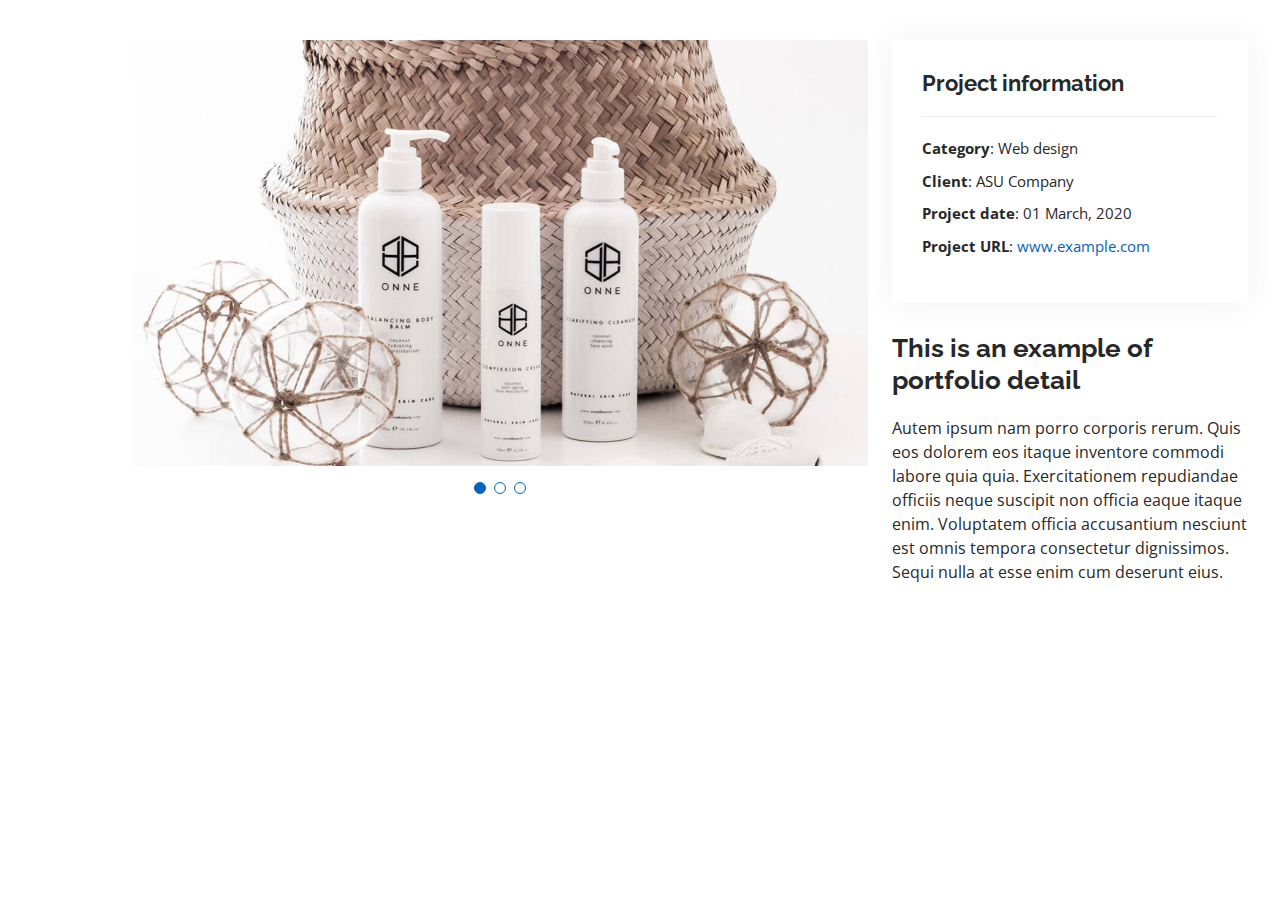
<file: portfolio-details.html>
<!DOCTYPE html>
<html lang="en">

<head>
  <meta charset="utf-8">
  <meta content="width=device-width, initial-scale=1.0" name="viewport">

  <title>Portfolio Details - Personal Bootstrap Template</title>
  <meta content="" name="description">
  <meta content="" name="keywords">

  <!-- Favicons -->
  <link href="assets/img/favicon.png" rel="icon">
  <link href="assets/img/apple-touch-icon.png" rel="apple-touch-icon">

  <!-- Google Fonts -->
  <link href="https://fonts.googleapis.com/css?family=Open+Sans:300,300i,400,400i,600,600i,700,700i|Raleway:300,300i,400,400i,500,500i,600,600i,700,700i|Poppins:300,300i,400,400i,500,500i,600,600i,700,700i" rel="stylesheet">

  <!-- Vendor CSS Files -->
  <link href="assets/vendor/aos/aos.css" rel="stylesheet">
  <link href="assets/vendor/bootstrap/css/bootstrap.min.css" rel="stylesheet">
  <link href="assets/vendor/bootstrap-icons/bootstrap-icons.css" rel="stylesheet">
  <link href="assets/vendor/boxicons/css/boxicons.min.css" rel="stylesheet">
  <link href="assets/vendor/glightbox/css/glightbox.min.css" rel="stylesheet">
  <link href="assets/vendor/swiper/swiper-bundle.min.css" rel="stylesheet">

  <!-- Template Main CSS File -->
  <link href="assets/css/style.css" rel="stylesheet">

  <!-- =======================================================
  * Template Name: MyResume
  * Updated: Nov 17 2023 with Bootstrap v5.3.2
  * Template URL: https://bootstrapmade.com/free-html-bootstrap-template-my-resume/
  * Author: BootstrapMade.com
  * License: https://bootstrapmade.com/license/
  ======================================================== -->
</head>

<body>

  <main id="main">

    <!-- ======= Portfolio Details Section ======= -->
    <section id="portfolio-details" class="portfolio-details">
      <div class="container">

        <div class="row gy-4">

          <div class="col-lg-8">
            <div class="portfolio-details-slider swiper">
              <div class="swiper-wrapper align-items-center">

                <div class="swiper-slide">
                  <img src="assets/img/portfolio/portfolio-details-1.jpg" alt="">
                </div>

                <div class="swiper-slide">
                  <img src="assets/img/portfolio/portfolio-details-2.jpg" alt="">
                </div>

                <div class="swiper-slide">
                  <img src="assets/img/portfolio/portfolio-details-3.jpg" alt="">
                </div>

              </div>
              <div class="swiper-pagination"></div>
            </div>
          </div>

          <div class="col-lg-4">
            <div class="portfolio-info">
              <h3>Project information</h3>
              <ul>
                <li><strong>Category</strong>: Web design</li>
                <li><strong>Client</strong>: ASU Company</li>
                <li><strong>Project date</strong>: 01 March, 2020</li>
                <li><strong>Project URL</strong>: <a href="#">www.example.com</a></li>
              </ul>
            </div>
            <div class="portfolio-description">
              <h2>This is an example of portfolio detail</h2>
              <p>
                Autem ipsum nam porro corporis rerum. Quis eos dolorem eos itaque inventore commodi labore quia quia. Exercitationem repudiandae officiis neque suscipit non officia eaque itaque enim. Voluptatem officia accusantium nesciunt est omnis tempora consectetur dignissimos. Sequi nulla at esse enim cum deserunt eius.
              </p>
            </div>
          </div>

        </div>

      </div>
    </section><!-- End Portfolio Details Section -->

  </main><!-- End #main -->

  <div id="preloader"></div>
  <a href="#" class="back-to-top d-flex align-items-center justify-content-center"><i class="bi bi-arrow-up-short"></i></a>

  <!-- Vendor JS Files -->
  <script src="assets/vendor/purecounter/purecounter_vanilla.js"></script>
  <script src="assets/vendor/aos/aos.js"></script>
  <script src="assets/vendor/bootstrap/js/bootstrap.bundle.min.js"></script>
  <script src="assets/vendor/glightbox/js/glightbox.min.js"></script>
  <script src="assets/vendor/isotope-layout/isotope.pkgd.min.js"></script>
  <script src="assets/vendor/swiper/swiper-bundle.min.js"></script>
  <script src="assets/vendor/typed.js/typed.umd.js"></script>
  <script src="assets/vendor/waypoints/noframework.waypoints.js"></script>
  <script src="assets/vendor/php-email-form/validate.js"></script>

  <!-- Template Main JS File -->
  <script src="assets/js/main.js"></script>

</body>

</html>
</file>
<file: assets/css/style.css>
/**
* Template Name: MyResume
* Updated: Nov 17 2023 with Bootstrap v5.3.2
* Template URL: https://bootstrapmade.com/free-html-bootstrap-template-my-resume/
* Author: BootstrapMade.com
* License: https://bootstrapmade.com/license/
*/

/*--------------------------------------------------------------
# General
--------------------------------------------------------------*/
body {
  font-family: "Open Sans", sans-serif;
  color: #272829;
}

a {
  color: #0563bb;
  text-decoration: none;
}

a:hover {
  color: #067ded;
  text-decoration: none;
}

h1,
h2,
h3,
h4,
h5,
h6 {
  font-family: "Raleway", sans-serif;
}

/*--------------------------------------------------------------
# Back to top button
--------------------------------------------------------------*/
.back-to-top {
  position: fixed;
  visibility: hidden;
  opacity: 0;
  right: 15px;
  bottom: 15px;
  z-index: 996;
  background: #0563bb;
  width: 40px;
  height: 40px;
  border-radius: 50px;
  transition: all 0.4s;
}

.back-to-top i {
  font-size: 28px;
  color: #fff;
  line-height: 0;
}

.back-to-top:hover {
  background: #0678e3;
  color: #fff;
}

.back-to-top.active {
  visibility: visible;
  opacity: 1;
}

/*--------------------------------------------------------------
# Preloader
--------------------------------------------------------------*/
#preloader {
  position: fixed;
  top: 0;
  left: 0;
  right: 0;
  bottom: 0;
  z-index: 9999;
  overflow: hidden;
  background: #fff;
}

#preloader:before {
  content: "";
  position: fixed;
  top: calc(50% - 30px);
  left: calc(50% - 30px);
  border: 6px solid #0563bb;
  border-top-color: #fff;
  border-bottom-color: #fff;
  border-radius: 50%;
  width: 60px;
  height: 60px;
  animation: animate-preloader 1s linear infinite;
}

@keyframes animate-preloader {
  0% {
    transform: rotate(0deg);
  }

  100% {
    transform: rotate(360deg);
  }
}

/*--------------------------------------------------------------
# Disable aos animation delay on mobile devices
--------------------------------------------------------------*/
@media screen and (max-width: 768px) {
  [data-aos-delay] {
    transition-delay: 0 !important;
  }
}

/*--------------------------------------------------------------
# Header
--------------------------------------------------------------*/
#header {
  position: fixed;
  top: 0;
  left: 0;
  bottom: 0;
  z-index: 9997;
  transition: all 0.5s;
  padding: 15px;
  overflow-y: auto;
}

@media (max-width: 991px) {
  #header {
    width: 300px;
    background: #fff;
    border-right: 1px solid #e6e9ec;
    left: -300px;
  }
}

@media (min-width: 991px) {
  #main {
    margin-left: 100px;
  }
}

/*--------------------------------------------------------------
# Navigation Menu
--------------------------------------------------------------*/
/**
* Desktop Navigation
*/
.nav-menu {
  padding: 0;
  display: block;
}

.nav-menu * {
  margin: 0;
  padding: 0;
  list-style: none;
}

.nav-menu>ul>li {
  position: relative;
  white-space: nowrap;
}

.nav-menu a,
.nav-menu a:focus {
  display: flex;
  align-items: center;
  color: #45505b;
  padding: 10px 18px;
  margin-bottom: 8px;
  transition: 0.3s;
  font-size: 15px;
  border-radius: 50px;
  background: #f2f3f5;
  height: 56px;
  width: 100%;
  overflow: hidden;
  transition: 0.3s;
}

.nav-menu a i,
.nav-menu a:focus i {
  font-size: 20px;
}

.nav-menu a span,
.nav-menu a:focus span {
  padding: 0 5px 0 7px;
  color: #45505b;
}

@media (min-width: 992px) {

  .nav-menu a,
  .nav-menu a:focus {
    width: 56px;
  }

  .nav-menu a span,
  .nav-menu a:focus span {
    display: none;
    color: #fff;
  }
}

.nav-menu a:hover,
.nav-menu .active,
.nav-menu .active:focus,
.nav-menu li:hover>a {
  color: #fff;
  background: #0563bb;
}

.nav-menu a:hover span,
.nav-menu .active span,
.nav-menu .active:focus span,
.nav-menu li:hover>a span {
  color: #fff;
}

.nav-menu a:hover,
.nav-menu li:hover>a {
  width: 100%;
  color: #fff;
}

.nav-menu a:hover span,
.nav-menu li:hover>a span {
  display: block;
}

/**
* Mobile Navigation
*/
.mobile-nav-toggle {
  position: fixed;
  right: 10px;
  top: 10px;
  z-index: 9998;
  border: 0;
  background: none;
  font-size: 28px;
  transition: all 0.4s;
  outline: none !important;
  line-height: 0;
  cursor: pointer;
  border-radius: 50px;
  padding: 5px;
}

.mobile-nav-toggle i {
  color: #45505b;
}

.mobile-nav-active {
  overflow: hidden;
}

.mobile-nav-active #header {
  left: 0;
}

.mobile-nav-active .mobile-nav-toggle {
  color: #fff;
  background-color: #0563bb;
}

/*--------------------------------------------------------------
# Hero Section
--------------------------------------------------------------*/
#hero {
  width: 100%;
  height: 100vh;
  background: url("../img/angel-bg.jpg") center no-repeat;
  background-size: cover;
  position: relative;
}

@media (min-width: 992px) {
  #hero {
    padding-left: 160px;
  }
}

#hero:before {
  content: "";
  background: rgba(255, 255, 255, 0.8);
  position: absolute;
  bottom: 0;
  top: 0;
  left: 0;
  right: 0;
}

#hero h1 {
  margin: 0;
  font-size: 64px;
  font-weight: 700;
  line-height: 56px;
  color: #45505b;
}

#hero p {
  color: #45505b;
  margin: 15px 0 0 0;
  font-size: 26px;
  font-family: "Poppins", sans-serif;
}

#hero p span {
  color: #0563bb;
  letter-spacing: 1px;
}

#hero .social-links {
  margin-top: 30px;
}

#hero .social-links a {
  font-size: 24px;
  display: inline-block;
  color: #45505b;
  line-height: 1;
  margin-right: 20px;
  transition: 0.3s;
}

#hero .social-links a:hover {
  color: #0563bb;
}

@media (max-width: 992px) {
  #hero {
    text-align: center;
  }

  #hero h1 {
    font-size: 32px;
    line-height: 36px;
  }

  #hero p {
    margin-top: 10px;
    font-size: 20px;
    line-height: 24px;
  }
}

/*--------------------------------------------------------------
# Sections General
--------------------------------------------------------------*/
section {
  padding: 60px 0;
  overflow: hidden;
}

.section-title {
  text-align: center;
  padding-bottom: 30px;
}

.section-title h2 {
  font-size: 32px;
  font-weight: bold;
  text-transform: uppercase;
  margin-bottom: 20px;
  padding-bottom: 20px;
  position: relative;
  color: #45505b;
}

.section-title h2::before {
  content: "";
  position: absolute;
  display: block;
  width: 120px;
  height: 1px;
  background: #ddd;
  bottom: 1px;
  left: calc(50% - 60px);
}

.section-title h2::after {
  content: "";
  position: absolute;
  display: block;
  width: 40px;
  height: 3px;
  background: #0563bb;
  bottom: 0;
  left: calc(50% - 20px);
}

.section-title p {
  margin-bottom: 0;
}

/*--------------------------------------------------------------
# About
--------------------------------------------------------------*/
.about .content h3 {
  font-weight: 700;
  font-size: 26px;
  color: #728394;
}

.about .content ul {
  list-style: none;
  padding: 0;
}

.about .content ul li {
  margin-bottom: 20px;
  display: flex;
  align-items: center;
}

.about .content ul strong {
  margin-right: 10px;
}

.about .content ul i {
  font-size: 16px;
  margin-right: 5px;
  color: #0563bb;
  line-height: 0;
}

.about .content p:last-child {
  margin-bottom: 0;
}

/*--------------------------------------------------------------
# Facts
--------------------------------------------------------------*/
.facts .count-box {
  padding: 30px 30px 25px 30px;
  margin-top: 30px;
  width: 100%;
  position: relative;
  text-align: center;
  background: #fff;
}

.facts .count-box i {
  position: absolute;
  top: -25px;
  left: 50%;
  transform: translateX(-50%);
  font-size: 24px;
  background: #0563bb;
  color: #fff;
  border-radius: 50px;
  display: inline-flex;
  align-items: center;
  justify-content: center;
  width: 48px;
  height: 48px;
}

.facts .count-box span {
  font-size: 36px;
  display: block;
  font-weight: 600;
  color: #011426;
}

.facts .count-box p {
  padding: 0;
  margin: 0;
  font-family: "Raleway", sans-serif;
  font-size: 14px;
}

/*--------------------------------------------------------------
# Akills
--------------------------------------------------------------*/
.skills .progress {
  height: 60px;
  display: block;
  background: none;
  border-radius: 0;
}

.skills .progress .skill {
  padding: 10px 0;
  margin: 0;
  text-transform: uppercase;
  display: block;
  font-weight: 600;
  font-family: "Poppins", sans-serif;
  color: #45505b;
}

.skills .progress .skill .val {
  float: right;
  font-style: normal;
}

.skills .progress-bar-wrap {
  background: #f2f3f5;
}

.skills .progress-bar {
  width: 1px;
  height: 10px;
  transition: 0.9s;
  background-color: #0563bb;
}

/*--------------------------------------------------------------
# Resume
--------------------------------------------------------------*/
.resume .resume-title {
  font-size: 26px;
  font-weight: 700;
  margin-top: 20px;
  margin-bottom: 20px;
  color: #45505b;
}

.resume .resume-item {
  padding: 0 0 20px 20px;
  margin-top: -2px;
  border-left: 2px solid #0563bb;
  position: relative;
}

.resume .resume-item h4 {
  line-height: 18px;
  font-size: 18px;
  font-weight: 600;
  text-transform: uppercase;
  font-family: "Poppins", sans-serif;
  color: #0563bb;
  margin-bottom: 10px;
}

.resume .resume-item h5 {
  font-size: 16px;
  background: #f7f8f9;
  padding: 5px 15px;
  display: inline-block;
  font-weight: 600;
  margin-bottom: 10px;
}

.resume .resume-item ul {
  padding-left: 20px;
}

.resume .resume-item ul li {
  padding-bottom: 10px;
}

.resume .resume-item:last-child {
  padding-bottom: 0;
}

.resume .resume-item::before {
  content: "";
  position: absolute;
  width: 16px;
  height: 16px;
  border-radius: 50px;
  left: -9px;
  top: 0;
  background: #fff;
  border: 2px solid #0563bb;
}

/*--------------------------------------------------------------
# Portfolio
--------------------------------------------------------------*/
.portfolio .portfolio-item {
  margin-bottom: 30px;
}

.portfolio #portfolio-flters {
  padding: 0;
  margin: 0 auto 25px auto;
  list-style: none;
  text-align: center;
  background: #fff;
  border-radius: 50px;
  padding: 2px 15px;
}

.portfolio #portfolio-flters li {
  cursor: pointer;
  display: inline-block;
  padding: 10px 15px;
  font-size: 14px;
  font-weight: 600;
  line-height: 1;
  text-transform: uppercase;
  color: #272829;
  margin-bottom: 5px;
  transition: all 0.3s ease-in-out;
}

.portfolio #portfolio-flters li:hover,
.portfolio #portfolio-flters li.filter-active {
  color: #0563bb;
}

.portfolio #portfolio-flters li:last-child {
  margin-right: 0;
}

.portfolio .portfolio-wrap {
  transition: 0.3s;
  position: relative;
  overflow: hidden;
  z-index: 1;
  background: rgba(69, 80, 91, 0.8);
}

.portfolio .portfolio-wrap::before {
  content: "";
  background: rgba(255, 255, 255, 0.7);
  position: absolute;
  left: 30px;
  right: 30px;
  top: 30px;
  bottom: 30px;
  transition: all ease-in-out 0.3s;
  z-index: 2;
  opacity: 0;
}

.portfolio .portfolio-wrap .portfolio-info {
  opacity: 0;
  position: absolute;
  top: 0;
  left: 0;
  right: 0;
  bottom: 0;
  text-align: center;
  z-index: 3;
  transition: all ease-in-out 0.3s;
  display: flex;
  flex-direction: column;
  justify-content: center;
  align-items: center;
}

.portfolio .portfolio-wrap .portfolio-info::before {
  display: block;
  content: "";
  width: 48px;
  height: 48px;
  position: absolute;
  top: 35px;
  left: 35px;
  border-top: 3px solid #d7dce1;
  border-left: 3px solid #d7dce1;
  transition: all 0.5s ease 0s;
  z-index: 9994;
}

.portfolio .portfolio-wrap .portfolio-info::after {
  display: block;
  content: "";
  width: 48px;
  height: 48px;
  position: absolute;
  bottom: 35px;
  right: 35px;
  border-bottom: 3px solid #d7dce1;
  border-right: 3px solid #d7dce1;
  transition: all 0.5s ease 0s;
  z-index: 9994;
}

.portfolio .portfolio-wrap .portfolio-info h4 {
  font-size: 20px;
  color: #45505b;
  font-weight: 600;
}

.portfolio .portfolio-wrap .portfolio-info p {
  color: #45505b;
  font-size: 14px;
  text-transform: uppercase;
  padding: 0;
  margin: 0;
}

.portfolio .portfolio-wrap .portfolio-links {
  text-align: center;
  z-index: 4;
}

.portfolio .portfolio-wrap .portfolio-links a {
  color: #45505b;
  margin: 0 2px;
  font-size: 28px;
  display: inline-block;
  transition: 0.3s;
}

.portfolio .portfolio-wrap .portfolio-links a:hover {
  color: #148af9;
}

.portfolio .portfolio-wrap:hover::before {
  top: 0;
  left: 0;
  right: 0;
  bottom: 0;
  opacity: 1;
}

.portfolio .portfolio-wrap:hover .portfolio-info {
  opacity: 1;
}

.portfolio .portfolio-wrap:hover .portfolio-info::before {
  top: 15px;
  left: 15px;
}

.portfolio .portfolio-wrap:hover .portfolio-info::after {
  bottom: 15px;
  right: 15px;
}

/*--------------------------------------------------------------
# Portfolio Details
--------------------------------------------------------------*/
.portfolio-details {
  padding-top: 40px;
}

.portfolio-details .portfolio-details-slider img {
  width: 100%;
}

.portfolio-details .portfolio-details-slider .swiper-pagination {
  margin-top: 20px;
  position: relative;
}

.portfolio-details .portfolio-details-slider .swiper-pagination .swiper-pagination-bullet {
  width: 12px;
  height: 12px;
  background-color: #fff;
  opacity: 1;
  border: 1px solid #0563bb;
}

.portfolio-details .portfolio-details-slider .swiper-pagination .swiper-pagination-bullet-active {
  background-color: #0563bb;
}

.portfolio-details .portfolio-info {
  padding: 30px;
  box-shadow: 0px 0 30px rgba(69, 80, 91, 0.08);
}

.portfolio-details .portfolio-info h3 {
  font-size: 22px;
  font-weight: 700;
  margin-bottom: 20px;
  padding-bottom: 20px;
  border-bottom: 1px solid #eee;
}

.portfolio-details .portfolio-info ul {
  list-style: none;
  padding: 0;
  font-size: 15px;
}

.portfolio-details .portfolio-info ul li+li {
  margin-top: 10px;
}

.portfolio-details .portfolio-description {
  padding-top: 30px;
}

.portfolio-details .portfolio-description h2 {
  font-size: 26px;
  font-weight: 700;
  margin-bottom: 20px;
}

.portfolio-details .portfolio-description p {
  padding: 0;
}

/*--------------------------------------------------------------
# Services
--------------------------------------------------------------*/
.services .icon-box {
  text-align: center;
  padding: 70px 20px 80px 20px;
  transition: all ease-in-out 0.3s;
  background: #fff;
  box-shadow: 0px 5px 90px 0px rgba(110, 123, 131, 0.05);
}

.services .icon-box .icon {
  margin: 0 auto;
  width: 100px;
  height: 100px;
  display: flex;
  align-items: center;
  justify-content: center;
  transition: ease-in-out 0.3s;
  position: relative;
}

.services .icon-box .icon i {
  font-size: 36px;
  transition: 0.5s;
  position: relative;
}

.services .icon-box .icon svg {
  position: absolute;
  top: 0;
  left: 0;
}

.services .icon-box .icon svg path {
  transition: 0.5s;
  fill: #f5f5f5;
}

.services .icon-box h4 {
  font-weight: 600;
  margin: 10px 0 15px 0;
  font-size: 22px;
}

.services .icon-box h4 a {
  color: #45505b;
  transition: ease-in-out 0.3s;
}

.services .icon-box p {
  line-height: 24px;
  font-size: 14px;
  margin-bottom: 0;
}

.services .icon-box:hover {
  border-color: #fff;
  box-shadow: 0px 0 35px 0 rgba(0, 0, 0, 0.08);
}

.services .iconbox-blue i {
  color: #47aeff;
}

.services .iconbox-blue:hover .icon i {
  color: #fff;
}

.services .iconbox-blue:hover .icon path {
  fill: #47aeff;
}

.services .iconbox-orange i {
  color: #ffa76e;
}

.services .iconbox-orange:hover .icon i {
  color: #fff;
}

.services .iconbox-orange:hover .icon path {
  fill: #ffa76e;
}

.services .iconbox-pink i {
  color: #e80368;
}

.services .iconbox-pink:hover .icon i {
  color: #fff;
}

.services .iconbox-pink:hover .icon path {
  fill: #e80368;
}

.services .iconbox-yellow i {
  color: #ffbb2c;
}

.services .iconbox-yellow:hover .icon i {
  color: #fff;
}

.services .iconbox-yellow:hover .icon path {
  fill: #ffbb2c;
}

.services .iconbox-red i {
  color: #ff5828;
}

.services .iconbox-red:hover .icon i {
  color: #fff;
}

.services .iconbox-red:hover .icon path {
  fill: #ff5828;
}

.services .iconbox-teal i {
  color: #11dbcf;
}

.services .iconbox-teal:hover .icon i {
  color: #fff;
}

.services .iconbox-teal:hover .icon path {
  fill: #11dbcf;
}

/*--------------------------------------------------------------
# Testimonials
--------------------------------------------------------------*/
.testimonials .section-header {
  margin-bottom: 40px;
}

.testimonials .testimonials-carousel,
.testimonials .testimonials-slider {
  overflow: hidden;
}

.testimonials .testimonial-item {
  text-align: center;
}

.testimonials .testimonial-item .testimonial-img {
  width: 120px;
  border-radius: 50%;
  border: 4px solid #fff;
  margin: 0 auto;
}

.testimonials .testimonial-item h3 {
  font-size: 20px;
  font-weight: bold;
  margin: 10px 0 5px 0;
  color: #111;
}

.testimonials .testimonial-item h4 {
  font-size: 14px;
  color: #999;
  margin: 0 0 15px 0;
}

.testimonials .testimonial-item .quote-icon-left,
.testimonials .testimonial-item .quote-icon-right {
  color: #90c8fc;
  font-size: 26px;
}

.testimonials .testimonial-item .quote-icon-left {
  display: inline-block;
  left: -5px;
  position: relative;
}

.testimonials .testimonial-item .quote-icon-right {
  display: inline-block;
  right: -5px;
  position: relative;
  top: 10px;
}

.testimonials .testimonial-item p {
  font-style: italic;
  margin: 0 auto 15px auto;
}

.testimonials .swiper-pagination {
  margin-top: 20px;
  position: relative;
}

.testimonials .swiper-pagination .swiper-pagination-bullet {
  width: 12px;
  height: 12px;
  background-color: #fff;
  opacity: 1;
  border: 1px solid #0563bb;
}

.testimonials .swiper-pagination .swiper-pagination-bullet-active {
  background-color: #0563bb;
}

@media (min-width: 992px) {
  .testimonials .testimonial-item p {
    width: 80%;
  }
}

/*--------------------------------------------------------------
# Contact
--------------------------------------------------------------*/
.contact .info {
  width: 100%;
  background: #fff;
}

.contact .info i {
  font-size: 20px;
  color: #0563bb;
  float: left;
  width: 44px;
  height: 44px;
  background: #eef7ff;
  display: flex;
  justify-content: center;
  align-items: center;
  border-radius: 50px;
  transition: all 0.3s ease-in-out;
}

.contact .info h4 {
  padding: 0 0 0 60px;
  font-size: 22px;
  font-weight: 600;
  margin-bottom: 5px;
  color: #45505b;
}

.contact .info p {
  padding: 0 0 0 60px;
  margin-bottom: 0;
  font-size: 14px;
  color: #728394;
}

.contact .info .email,
.contact .info .phone {
  margin-top: 40px;
}

.contact .info .email:hover i,
.contact .info .address:hover i,
.contact .info .phone:hover i {
  background: #0563bb;
  color: #fff;
}

.contact .php-email-form {
  width: 100%;
  background: #fff;
}

.contact .php-email-form .form-group {
  padding-bottom: 8px;
}

.contact .php-email-form .error-message {
  display: none;
  color: #fff;
  background: #ed3c0d;
  text-align: left;
  padding: 15px;
  font-weight: 600;
}

.contact .php-email-form .error-message br+br {
  margin-top: 25px;
}

.contact .php-email-form .sent-message {
  display: none;
  color: #fff;
  background: #18d26e;
  text-align: center;
  padding: 15px;
  font-weight: 600;
}

.contact .php-email-form .loading {
  display: none;
  background: #fff;
  text-align: center;
  padding: 15px;
}

.contact .php-email-form .loading:before {
  content: "";
  display: inline-block;
  border-radius: 50%;
  width: 24px;
  height: 24px;
  margin: 0 10px -6px 0;
  border: 3px solid #18d26e;
  border-top-color: #eee;
  animation: animate-loading 1s linear infinite;
}

.contact .php-email-form input,
.contact .php-email-form textarea {
  border-radius: 4px;
  box-shadow: none;
  font-size: 14px;
}

.contact .php-email-form input[type=text],
.contact .php-email-form input[type=email] {
  height: 44px;
}

.contact .php-email-form textarea {
  padding: 10px 12px;
}

.contact .php-email-form button[type=submit] {
  background: #0563bb;
  border: 0;
  padding: 10px 35px;
  color: #fff;
  transition: 0.4s;
  border-radius: 50px;
}

.contact .php-email-form button[type=submit]:hover {
  background: #0678e3;
}

@keyframes animate-loading {
  0% {
    transform: rotate(0deg);
  }

  100% {
    transform: rotate(360deg);
  }
}

/*--------------------------------------------------------------
# Footer
--------------------------------------------------------------*/
#footer {
  background: #f7f8f9;
  color: #45505b;
  font-size: 14px;
  text-align: center;
  padding: 30px 0;
}

#footer h3 {
  font-size: 36px;
  font-weight: 700;
  position: relative;
  font-family: "Poppins", sans-serif;
  padding: 0;
  margin: 0 0 15px 0;
}

#footer p {
  font-size: 15;
  font-style: italic;
  padding: 0;
  margin: 0 0 40px 0;
}

#footer .social-links {
  margin: 0 0 40px 0;
}

#footer .social-links a {
  font-size: 18px;
  display: inline-block;
  background: #0563bb;
  color: #fff;
  line-height: 1;
  padding: 8px 0;
  margin-right: 4px;
  border-radius: 50%;
  text-align: center;
  width: 36px;
  height: 36px;
  transition: 0.3s;
}

#footer .social-links a:hover {
  background: #0678e3;
  color: #fff;
  text-decoration: none;
}

#footer .copyright {
  margin: 0 0 5px 0;
}

#footer .credits {
  font-size: 13px;
}
</file>
